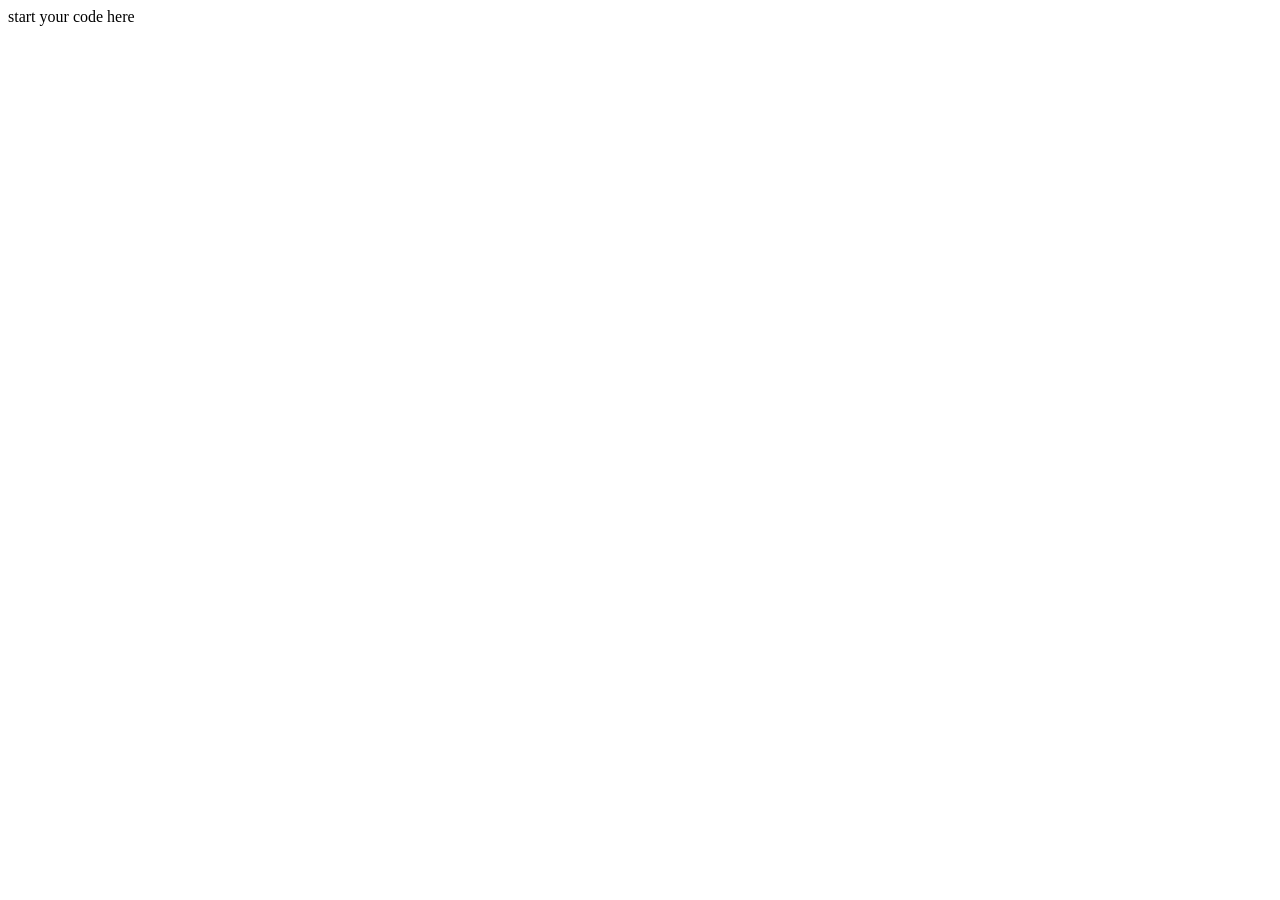
<file: 2-HTML/201-HTML-RESUME/HTML-201-01/index.html>
<!DOCTYPE html>
<html lang="en">
  <head>
    <meta charset="UTF-8" />
    <meta http-equiv="X-UA-Compatible" content="IE=edge" />
    <meta name="viewport" content="width=device-width, initial-scale=1.0" />
    <title>Document</title>
  </head>
  <body>
    start your code here
  </body>
</html>
</file>
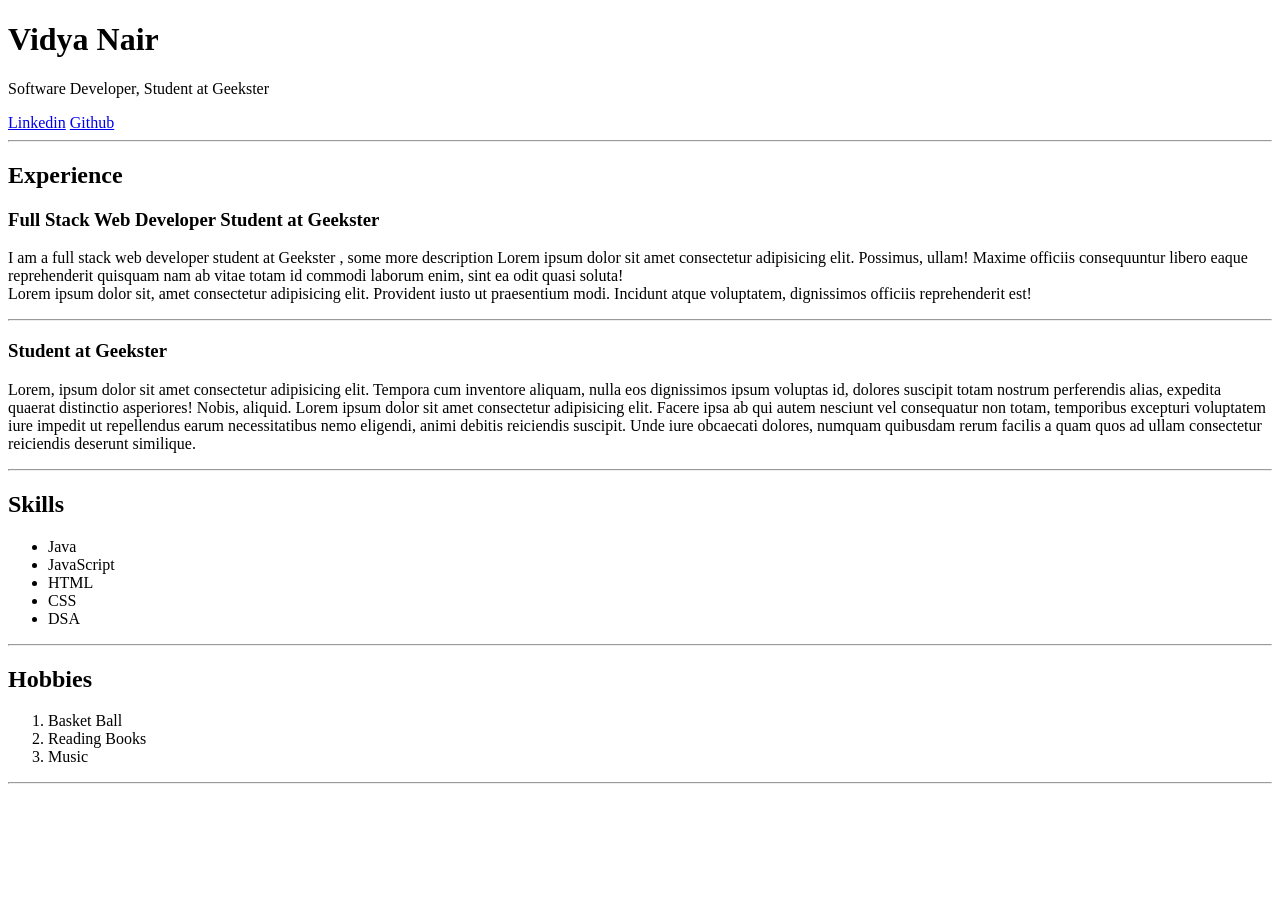
<file: 2-HTML/201-HTML-RESUME/Resume/index.html>
<!DOCTYPE html>
<html lang="en">
<head>
    <meta charset="UTF-8">
    <meta http-equiv="X-UA-Compatible" content="IE=edge">
    <meta name="viewport" content="width=device-width, initial-scale=1.0">
    <title>Vidya Nair</title>
</head>
<body>
    <h1>Vidya Nair</h1>
    <p>Software Developer, Student at Geekster</p>
    <a href="https://www.linkedin.com/in/vidya-nair-6121b2209/">Linkedin</a>
    <a href="https://github.com/Vid15">Github</a>
    <hr>
    <h2>Experience</h2>
    <h3> Full Stack Web Developer Student at Geekster</h3>
    <p>I am a full stack web developer student at Geekster , some more description Lorem ipsum dolor sit amet consectetur adipisicing elit. Possimus, ullam! Maxime officiis consequuntur libero eaque reprehenderit quisquam nam ab vitae totam id commodi laborum enim, sint ea odit quasi soluta!
        <br>
    Lorem ipsum dolor sit, amet consectetur adipisicing elit. Provident iusto ut praesentium modi. Incidunt atque voluptatem, dignissimos officiis reprehenderit est!
    </p>
    <hr>

    <h3> Student at Geekster</h3>
    <p>Lorem, ipsum dolor sit amet consectetur adipisicing elit. Tempora cum inventore aliquam, nulla eos dignissimos ipsum voluptas id, dolores suscipit totam nostrum perferendis alias, expedita quaerat distinctio asperiores! Nobis, aliquid.
        Lorem ipsum dolor sit amet consectetur adipisicing elit. Facere ipsa ab qui autem nesciunt vel consequatur non totam, temporibus excepturi voluptatem iure impedit ut repellendus earum necessitatibus nemo eligendi, animi debitis reiciendis suscipit. Unde iure obcaecati dolores, numquam quibusdam rerum facilis a quam quos ad ullam consectetur reiciendis deserunt similique.
    </p>
    <hr>

    <h2>Skills</h2>
    <ul>
        <li>Java</li>
        <li>JavaScript</li>
        <li>HTML</li>
        <li>CSS</li>
        <li>DSA</li>
    </ul>

    <hr>
    <h2>Hobbies</h2>
    <ol>
        <li>Basket Ball</li>
        <li>Reading Books</li>
        <li>Music</li>
    </ol>
    <hr>
</body>
</html>
</file>
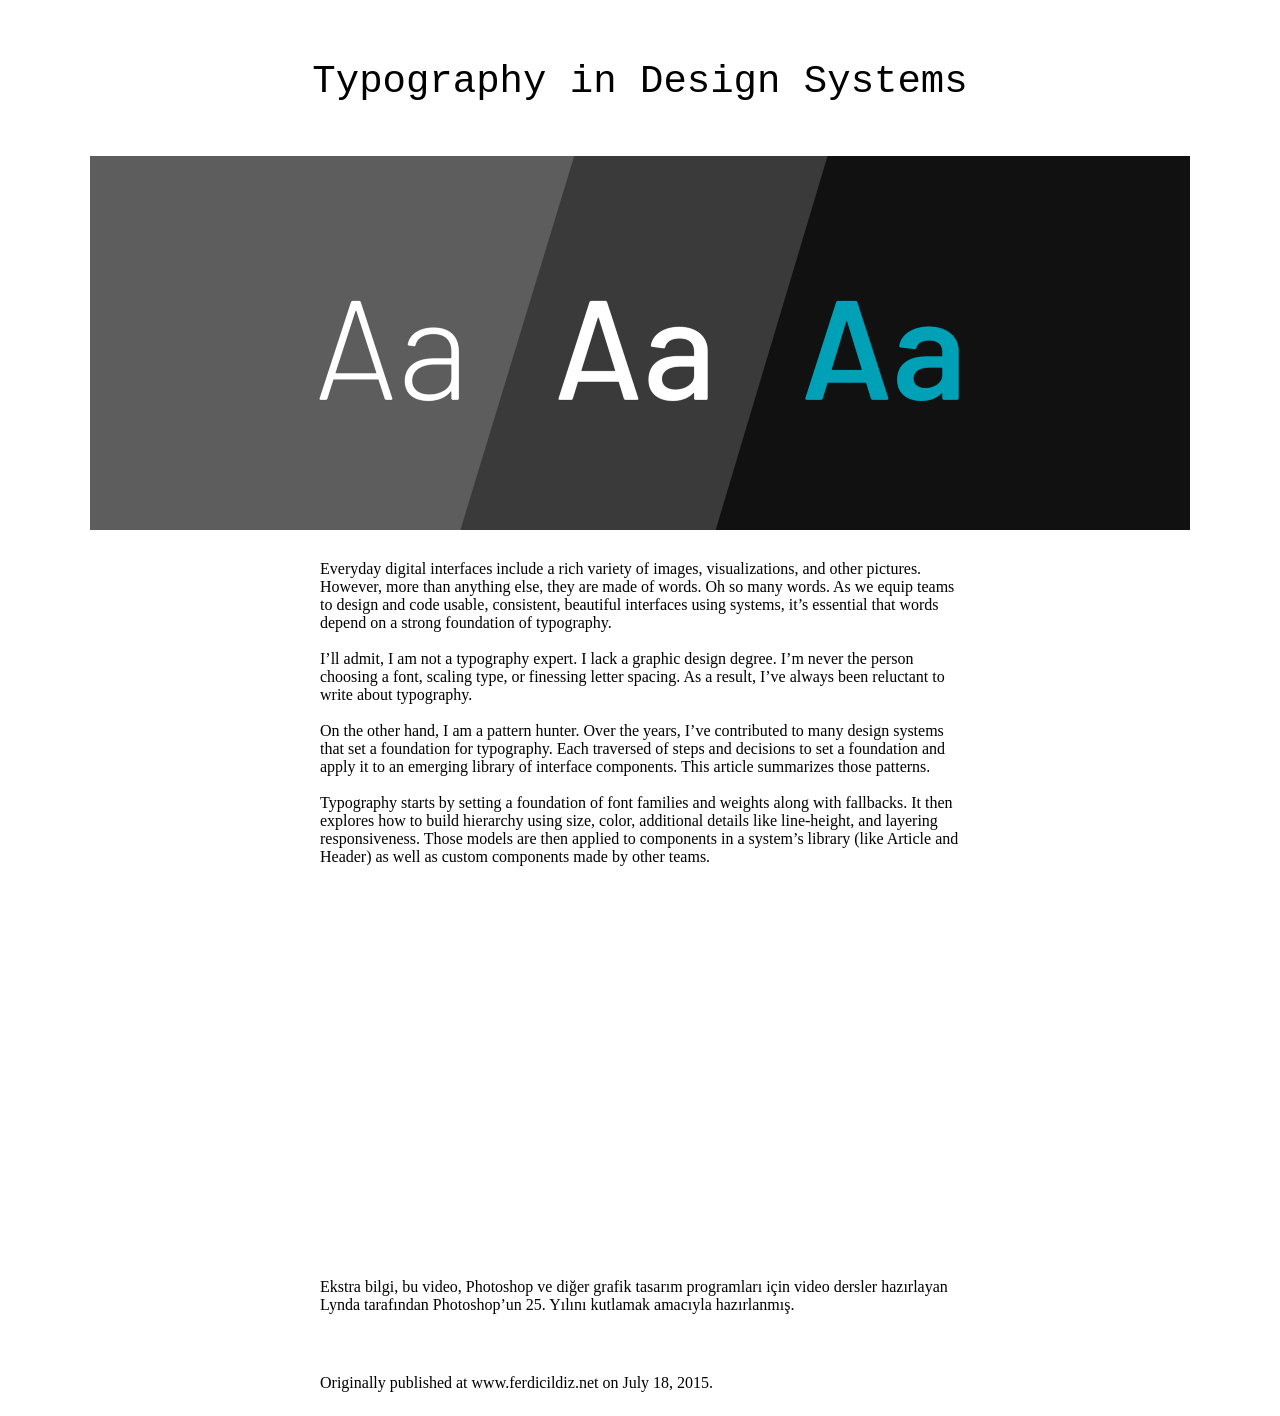
<file: 3-CSS/301-CSS-BLOG-WEBSITE/CSS-301-01/index.html>
<!DOCTYPE html>
<html lang="en">

<head>
    <meta charset="UTF-8">
    <meta http-equiv="X-UA-Compatible" content="IE=edge">
    <meta name="viewport" content="width=device-width, initial-scale=1.0">
    <title>Blog Website</title>
    <link rel="stylesheet" href="style.css">
</head>

<body>
    <div class="main-div">
        <header>
            <h4> Typography in Design Systems </h4>
        </header>
        <div class="image">
            <svg width="1100" height="374" viewBox="0 0 1100 374" fill="none" xmlns="http://www.w3.org/2000/svg"
                xmlns:xlink="http://www.w3.org/1999/xlink">
                <rect width="1100" height="374" fill="url(#pattern0)" />
                <defs>
                    <pattern id="pattern0" patternContentUnits="objectBoundingBox" width="1" height="1">
                        <use xlink:href="#image0_18_51" transform="scale(0.000909091 0.0026738)" />
                    </pattern>
                    <image id="image0_18_51" width="1100" height="374"
                        xlink:href="[data-uri]" />
                </defs>
            </svg>
            
        </div>
        <div class="text">
            <p> Everyday digital interfaces include a rich variety of images, visualizations, and other pictures.
                However, more than anything else, they are made of words. Oh so many words. As we equip teams to design
                and code usable, consistent, beautiful interfaces using systems, it’s essential that words depend on a
                strong foundation of typography.
                <br>
                <br>
                I’ll admit, I am not a typography expert. I lack a graphic design degree. I’m never the person choosing
                a font, scaling type, or finessing letter spacing. As a result, I’ve always been reluctant to write
                about typography.
                <br>
                <br>
                On the other hand, I am a pattern hunter. Over the years, I’ve contributed to many design systems that
                set a foundation for typography. Each traversed of steps and decisions to set a foundation and apply it
                to an emerging library of interface components. This article summarizes those patterns.
                <br>
                <br>
                Typography starts by setting a foundation of font families and weights along with fallbacks. It then
                explores how to build hierarchy using size, color, additional details like line-height, and layering
                responsiveness. Those models are then applied to components in a system’s library (like Article and
                Header) as well as custom components made by other teams.</p>
        </div>
        <div class="video">
            <iframe width="663" height="382" src="https://www.youtube.com/embed/O-XrRQf7BPM"
                title="YouTube video player" frameborder="0"
                allow="accelerometer; autoplay; clipboard-write; encrypted-media; gyroscope; picture-in-picture"
                allowfullscreen></iframe>
        </div>
        <div class="text">
            Ekstra bilgi, bu video, Photoshop ve diğer grafik tasarım programları için video dersler hazırlayan Lynda
            tarafından Photoshop’un 25. Yılını kutlamak amacıyla hazırlanmış.
        </div>
        <div class="text">
            <p class="footer"> Originally published at www.ferdicildiz.net on July 18, 2015.</p>
        </div>
    </div>
    
</body>
</html>
</file>
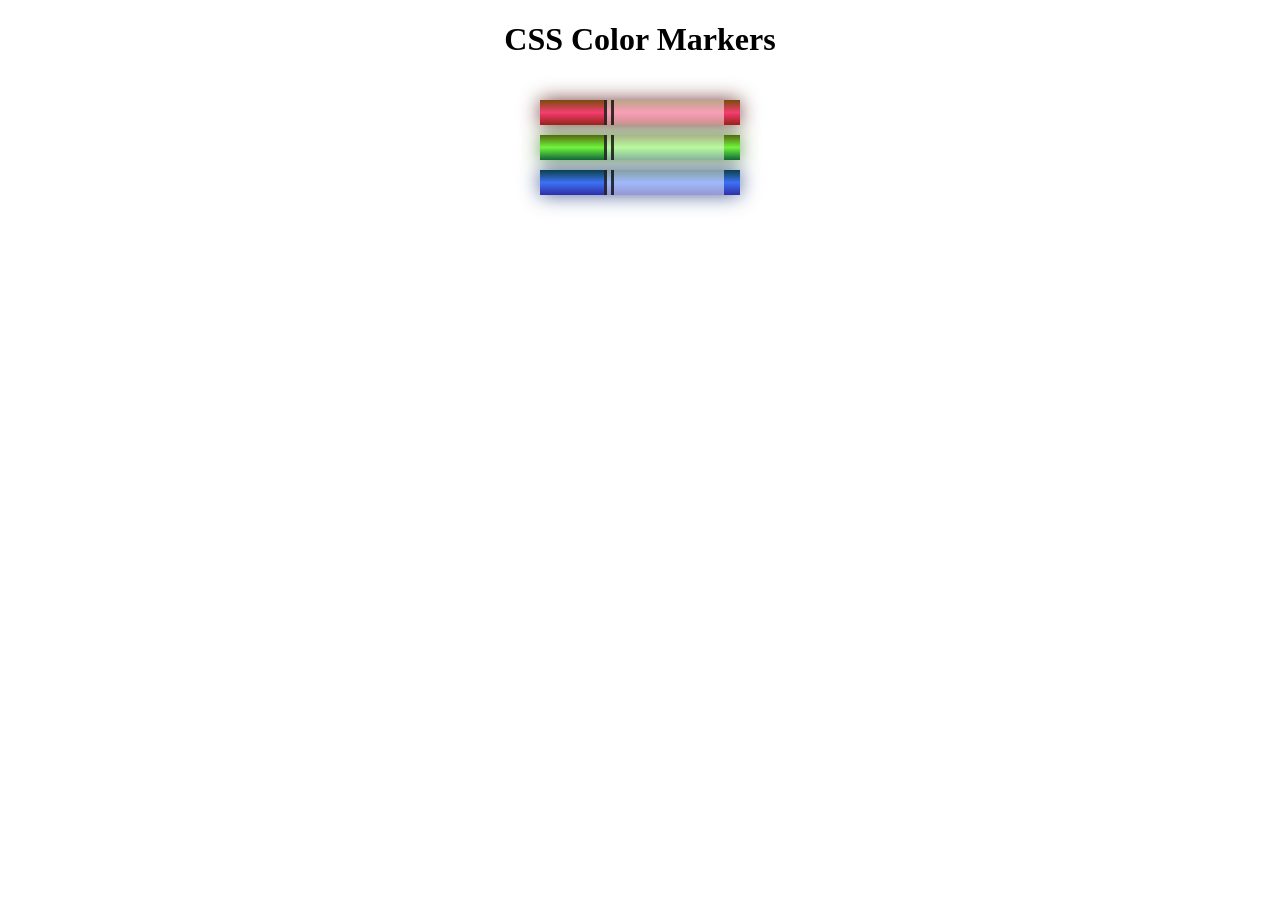
<file: 3-CSS/303-CSS-COLOR-MARKER/CSS-303-01/index.html>
<!DOCTYPE html>
<html lang="en">
  <head>
    <meta charset="utf-8">
    <meta name="viewport" content="width=device-width, initial-scale=1.0">
    <title>Color Marker</title>
    <link rel="stylesheet" href="index.css">
  </head>
  <body>
    <h1>CSS Color Markers</h1>
    <div class="container">
      <div class="marker red">
        <div class="cap"></div>
        <div class="sleeve"></div>
      </div>
      <div class="marker green">
        <div class="cap"></div>
        <div class="sleeve"></div>
      </div>
      <div class="marker blue">
        <div class="cap"></div>
        <div class="sleeve"></div>
      </div>
    </div>
  </body>
</html>
</file>
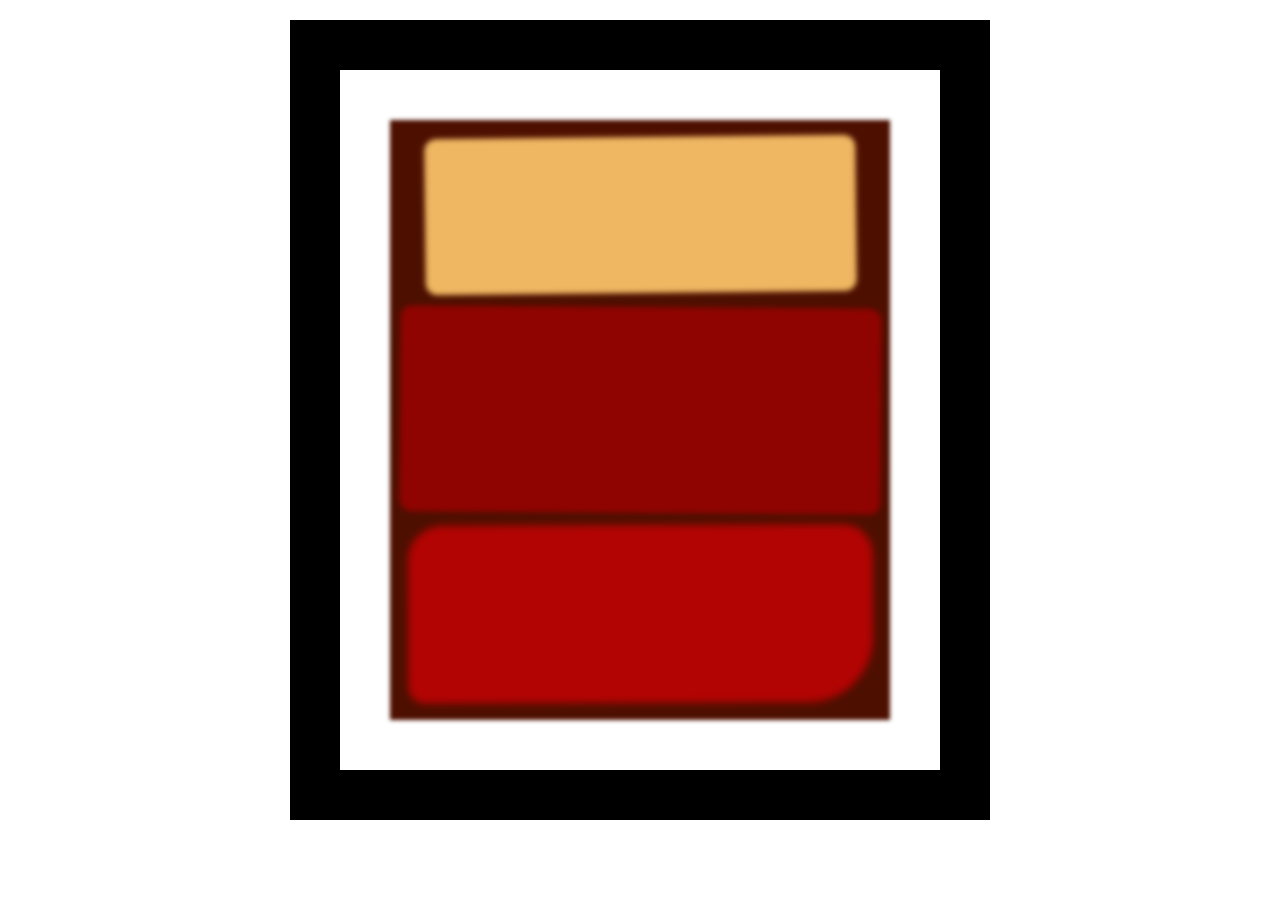
<file: 3-CSS/304-CSS-BOX-MODEL/CSS-304-01/index.html>
<!DOCTYPE html>
<html lang="en">
  <head>
    <meta charset="UTF-8">
    <title>Rothko Painting</title>
    <link href="./index.css" rel="stylesheet">
  </head>
  <body>
    <div class="frame">
      <div class="canvas">
        <div class="one"></div>
        <div class="two"></div>
        <div class="three"></div>
      </div>
    </div>
  </body>
</html>
</file>
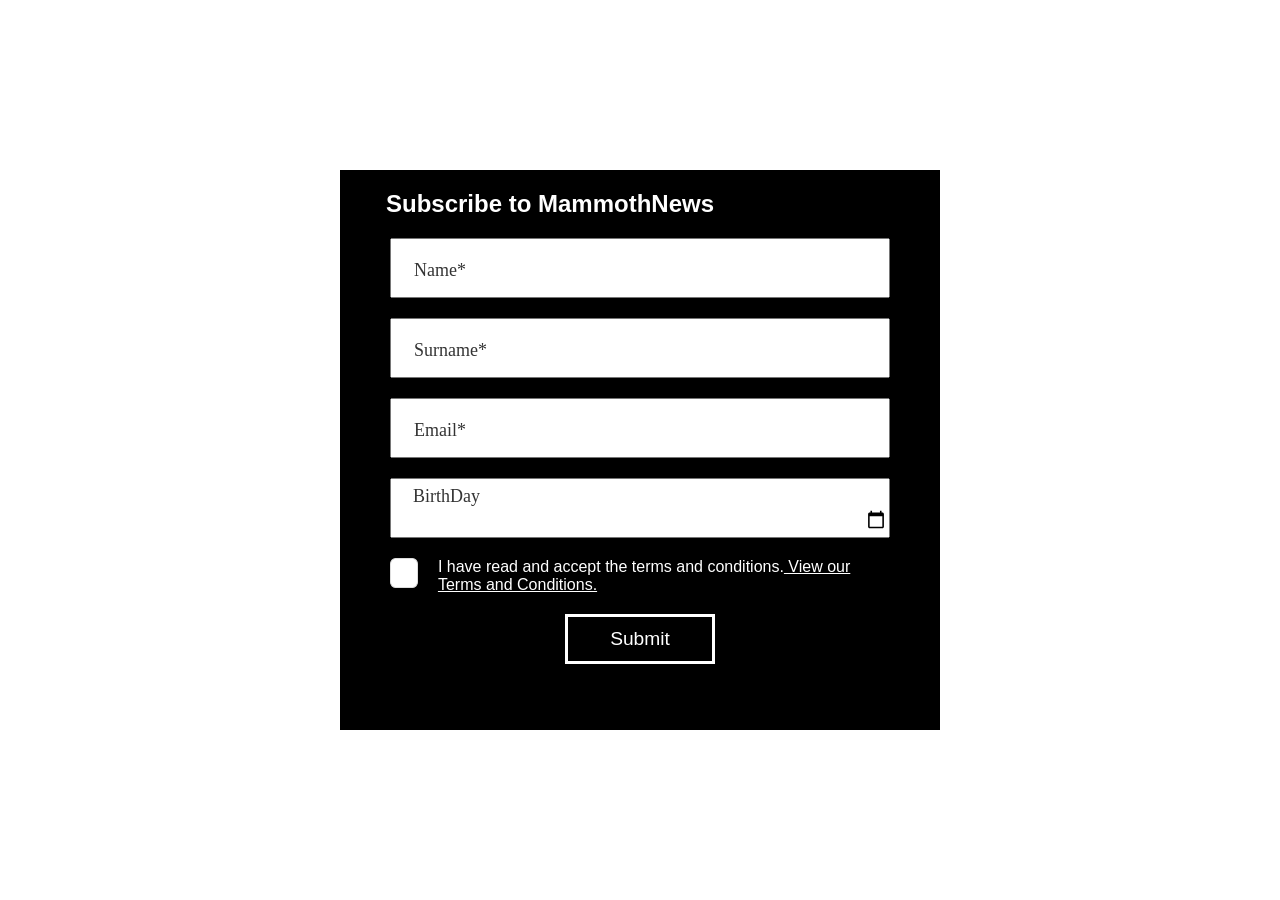
<file: 3-CSS/304-CSS-BOX-MODEL/CSS-304-02/index.html>
<!DOCTYPE html>
<html lang="en">
<head>
    <meta charset="UTF-8">
    <meta http-equiv="X-UA-Compatible" content="IE=edge">
    <meta name="viewport" content="width=device-width, initial-scale=1.0">
    <title> Subscribition Form</title>
    <link rel="stylesheet" href="./style.css">
</head>
<body>
    <div class="main-div"> 
        <div class="content">
            <h2> Subscribe to MammothNews</h2>
            <input type="text" placeholder="Name*">
            <input type="text" placeholder="Surname*">
            <input type="email" placeholder="Email*">
            <input type="date" placeholder="BirthDay" required>
            <span class="checkbox"> <input class="box" type="checkbox"> <p> I have read and accept the terms and conditions.<span class="underline"> View our Terms and Conditions. </span></p> </span>
            <span> <input class="button" type="submit"> </span>
        </div>
    </div>
</body>
</html>
</file>
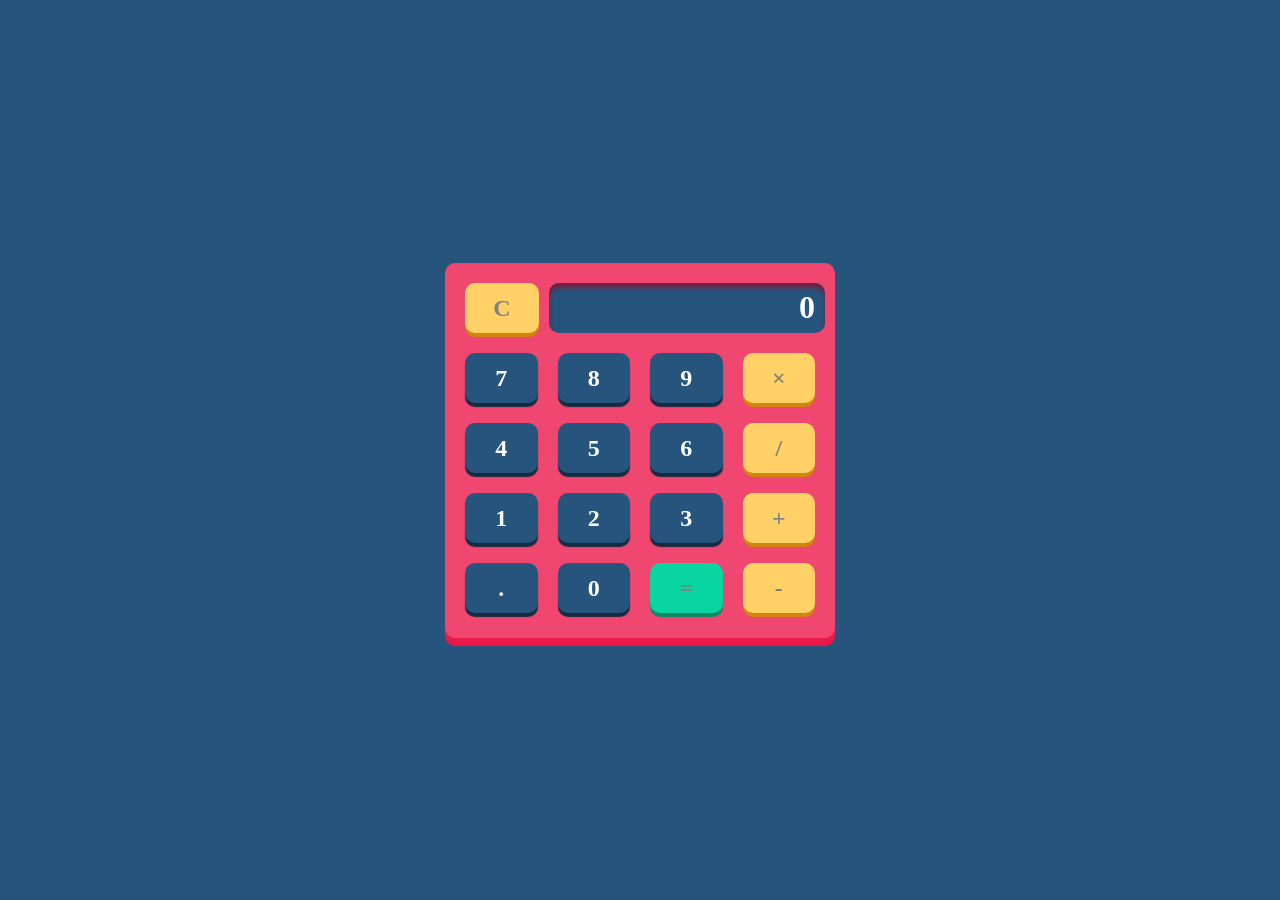
<file: 3-CSS/305-CSS-Flexbox/CSS-305-02/index.html>
<!DOCTYPE html>
<html lang="en">
<head>
    <meta charset="UTF-8">
    <meta http-equiv="X-UA-Compatible" content="IE=edge">
    <meta name="viewport" content="width=device-width, initial-scale=1.0">
    <title>Simple Calculator</title>
    <link rel="stylesheet" href="style.css">
</head>
<body>
    <div class="main-div">
        <div class="content">
            <div class="row1">
                <div class="button">
                     <p> C </p>
                </div>
                <div class="display">
                     <p class="zero"> 0 </p>
                </div>
            </div>
            <div class="row2">
            <div class="button dark">
               <p> 7 </p>
            </div>
            <div class="button dark">
                <p> 8 </p>
            </div>
            <div class="button dark">
                <p> 9 </p>
            </div>
            <div class="button">
                <p class="symbol"> × </p>
            </div>
            </div>
            <div class="row3">
                <div class="button dark">
                    <p> 4 </p>
                </div>
                <div class="button dark">
                    <p> 5 </p>
                </div>
                <div class="button dark">
                    <p> 6 </p>
                </div>
                <div class="button">
                    <p class="symbol"> / </p>
                </div>
                </div>
                <div class="row4">
                    <div class="button dark">
                        <p> 1 </p>
                    </div>
                    <div class="button dark">
                        <p> 2 </p>
                    </div>
                    <div class="button dark">
                        <p> 3 </p>
                    </div>
                    <div class="button">
                        <p class="symbol"> + </p>
                    </div>
                    </div>
                    <div class="row5">
                        <div class="button dark">
                            <p class="symbol"> . </p>
                        </div>
                        <div class="button dark">
                            <p> 0 </p>
                        </div>
                        <div class="button cyan">
                            <p class="symbol"> = </p>
                        </div>
                        <div class="button">
                            <p class="symbol"> - </p>
                        </div>
                        </div>
        </div>
    </div>
</body>
</html>
</file>
<file: 3-CSS/301-CSS-BLOG-WEBSITE/CSS-301-01/style.css>
h4{
    font-family: 'Courier New';
    font-style: normal;
    font-weight: 400;
    font-size: 39px;
   }
.main-div{
display: flex;
flex-direction: column;
justify-content: center;
align-items: center;
}
.text{
border : 2px solid black;
/* height :680px; */
width :640px;
border : none;
margin-top: 10px;
}
.footer{
margin-top: 50px;
}
</file>
<file: 3-CSS/303-CSS-COLOR-MARKER/CSS-303-01/index.css>
h1 {
    text-align: center;
  }
  
  .container {
    background-color: rgb(255, 255, 255);
    padding: 10px 0;
  }
  
  .marker {
    width: 200px;
    height: 25px;
    margin: 10px auto;
  }
  
  .cap {
    width: 60px;
    height: 25px;
  }
  
  .sleeve {
    width: 110px;
    height: 25px;
    background-color: rgba(255, 255, 255, 0.5);
    border-left: 10px double rgba(0, 0, 0, 0.75);
  }
  
  .cap, .sleeve {
    display: inline-block;
  }
  
  .red {
    background: linear-gradient(rgb(122, 74, 14), rgb(245, 62, 113), rgb(162, 27, 27));
    box-shadow: 0 0 20px 0 rgba(83, 14, 14, 0.8);
  }
  
  .green {
    background: linear-gradient(#55680D, #71F53E, #116C31);
    box-shadow: 0 0 20px 0 #3B7E20CC;
  }
  .blue {
    background: linear-gradient(hsl(186, 76%, 16%), hsl(223, 90%, 60%), hsl(240, 56%, 42%));
    box-shadow: 0 0 20px 0 hsl(223, 59%, 31%, 0.8);
  }
</file>
<file: 3-CSS/304-CSS-BOX-MODEL/CSS-304-01/index.css>
.canvas {
    width: 500px;
    height: 600px;
    background-color: #4d0f00;
    overflow: hidden;
    filter: blur(2px);
  }
  
  .frame {
    border: 50px solid black;
    width: 500px;
    padding: 50px;
    margin: 20px auto;
  }
  
  .one {
    width: 425px;
    height: 150px;
    background-color: #efb762;
    margin: 20px auto;
    box-shadow: 0 0 3px 3px #efb762;
    border-radius: 9px;
    transform: rotate(-0.6deg);
  }
  
  .two {
    width: 475px;
    height: 200px;
    background-color: #8f0401;
    margin: 0 auto 20px;
    box-shadow: 0 0 3px 3px #8f0401;
    border-radius: 8px 10px;
    transform: rotate(0.4deg);
  }
  
  .one, .two {
    filter: blur(1px);
  }
  
  .three {
    width: 91%;
    height: 28%;
    background-color: #b20403;
    margin: auto;
    filter: blur(2px);
    box-shadow: 0 0 5px 5px #b20403;
    border-radius: 30px 25px 60px 12px;
    transform: rotate(-0.2deg);
  }
</file>
<file: 3-CSS/304-CSS-BOX-MODEL/CSS-304-02/style.css>
*{
            box-sizing: border-box;
            margin: 0;
        }
        body{
            background-color: white;
            display: flex;
            justify-content: center;
            align-items: center;
            height: 100vh;
            color : white;
            font-family: Arial, Helvetica, sans-serif;
        }
        .main-div{
            height: 560px;
            width: 600px;
            background-color: black; 
            
            
        }
        .content{
            display: flex;
            flex-direction: column;
            gap: 20px;
            justify-content: center;
            align-items: center;
            
        }
       input{
        height: 60px;
        width: 500px;
        font-size: x-large;
       }
       h2{
        margin-top: 20px;
        margin-right: 180px;
       }
       .checkbox{
        display: flex;
        gap: 20px;
        width: 500px;
       }
       .box{
        height: 30px;
        width: 35px;
        background-color: white;
        border-radius: 20%;
        vertical-align: middle;
        border: 1px solid #ddd;
        appearance: none;
        -webkit-appearance: none;
        }
       .box:checked {
        background-color: rgb(247, 0, 255);
       }
       .underline{
        text-decoration: underline;
       }
       .button{
        width: 150px;
        height: 50px;
        background-color: black;
        color: white;
        border: 3px solid white;
        font-size: larger;
       }
       input::placeholder{
        font-size: large;
        color: rgba(0, 0, 0, 0.801);
        padding: 20px;
        font-family: normal;
       }
       input[type="date"]::before {
	   color: rgba(0, 0, 0, 0.801);
	   content: attr(placeholder);
       padding : 20px;
       font-size: large;
       font-family: normal;
      }
     input[type="date"] {
	  color: #ffffff;
      }
     input[type="date"]:focus,
     input[type="date"]:valid {
	 color: rgba(0, 0, 0, 0.801);
     font-size: large;
      }
      input[type="date"]:focus::before,
      input[type="date"]:valid::before {
	  content: "" !important;
      }
</file>
<file: 3-CSS/305-CSS-Flexbox/CSS-305-02/style.css>
*{
    box-sizing: border-box;
    margin: 0;
}

body{
    background-color: #26547c;
    display: flex;
    justify-content: center;
    align-items: center;
    height: 100vh;
}
.main-div{
    background-color: #ef476f;
    border-radius: 10px;
    height: 375px;
    min-width: 390px;
    width: 390px;
    box-shadow: 0px 8px 1px #eb184a;
    
}
 .row1{
    display: flex;
 }
 .button{
    height: 50px;
    line-height: 48px;
    width: 75px;
    background-color: #ffd166;
    border: 1px solid black;
    border: none;
    transition: transform .1s ease;
    border-radius: 10px;
    box-shadow: 0px 4px 1px #d0870c;
    
 }
 .button:active{
    transform: translateY(5px);
 }
 .display{
    height: 50px;
    width: 280px;
    background-color: #26547c;
    display: flex;
    justify-content: flex-end;
    align-items: center;
    padding: 10px;
    border-radius: 10px;
    box-shadow: inset 0px 5px 4px #732142;
    
 }
 .content{
    margin: 10px;
    display: flex;
    flex-direction: column;
 }
 .button{
    margin: 10px;
    display: flex;
    justify-content: center;
    align-items: center;
 }
 .row1{
    display: flex;
    justify-content: center;
    align-items: center;
 }
 .row2{
    display: flex;
 }
 .row3{
    display: flex;
 }
 .row4{
    display: flex;
 }
 .row5{
    display: flex;
 }
 p{
    color: gray;
    font-size: x-large;
    font-weight: bold;
 }
 .zero{
    color: white;
    font-size: xx-large;
 }
 .dark{
    background-color: #26547c;
    box-shadow: 0px 4px 1px #142c41;
 }
 .dark p{
    color: white;
    
 }
 .cyan{
    background-color: #08d5a0;
    box-shadow: 0px 4px 1px #048c68;
 }
</file>
